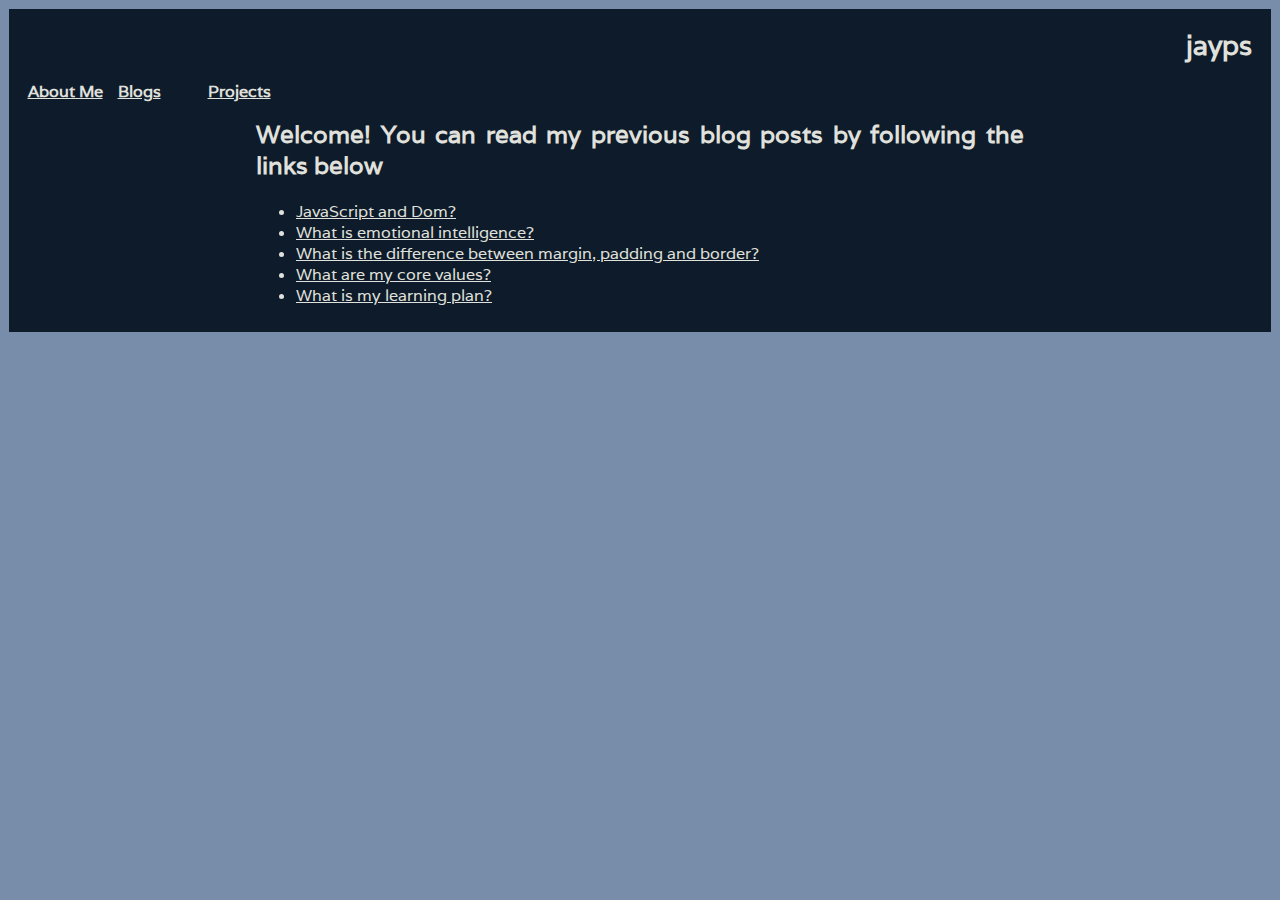
<file: blog/blogs.html>
<!DOCTYPE html>
<html>
  <link href="../styles/main.css" rel="stylesheet" type="text/css">
  
  <head>
    <link rel="preconnect" href="https://fonts.googleapis.com">
    <link rel="preconnect" href="https://fonts.gstatic.com" crossorigin>
    <link href="https://fonts.googleapis.com/css2?family=Varela&display=swap" rel="stylesheet">
  
    <meta name="viewport" content="width=device-width, initial-scale=1.0">

    <title class="varela-font">Blogs Page</title>
  </head>

  <body>
    <div class="navigation">
      <div class="logo">
        jayps
      </div>
  
      <div id="top-links" class="top-container"><!--class="top-container navigation">-->
        <a href="../index.html">About Me</a>
        <a href="blogs.html">Blogs</a>
        <a href="#">Projects</a>
      </div>
       
    </div>

    <div class="center-body">

      <h2> Welcome! You can read my previous blog posts by following the links below</h2> 

      <ul>
        <li><a href="javascript-dom.html">JavaScript and Dom?</a></li>
        <li><a href="emotional-intelligence.html">What is emotional intelligence?</a></li>
        <li><a href="html-css.html">What is the difference between margin, padding and border?</a></li>
        <li><a href="identity-values.html">What are my core values?</a></li>
        <li><a href="learning-plan.html">What is my learning plan?</a></li>
      </ul>
      
     </div>

  </body>


</html>
</file>
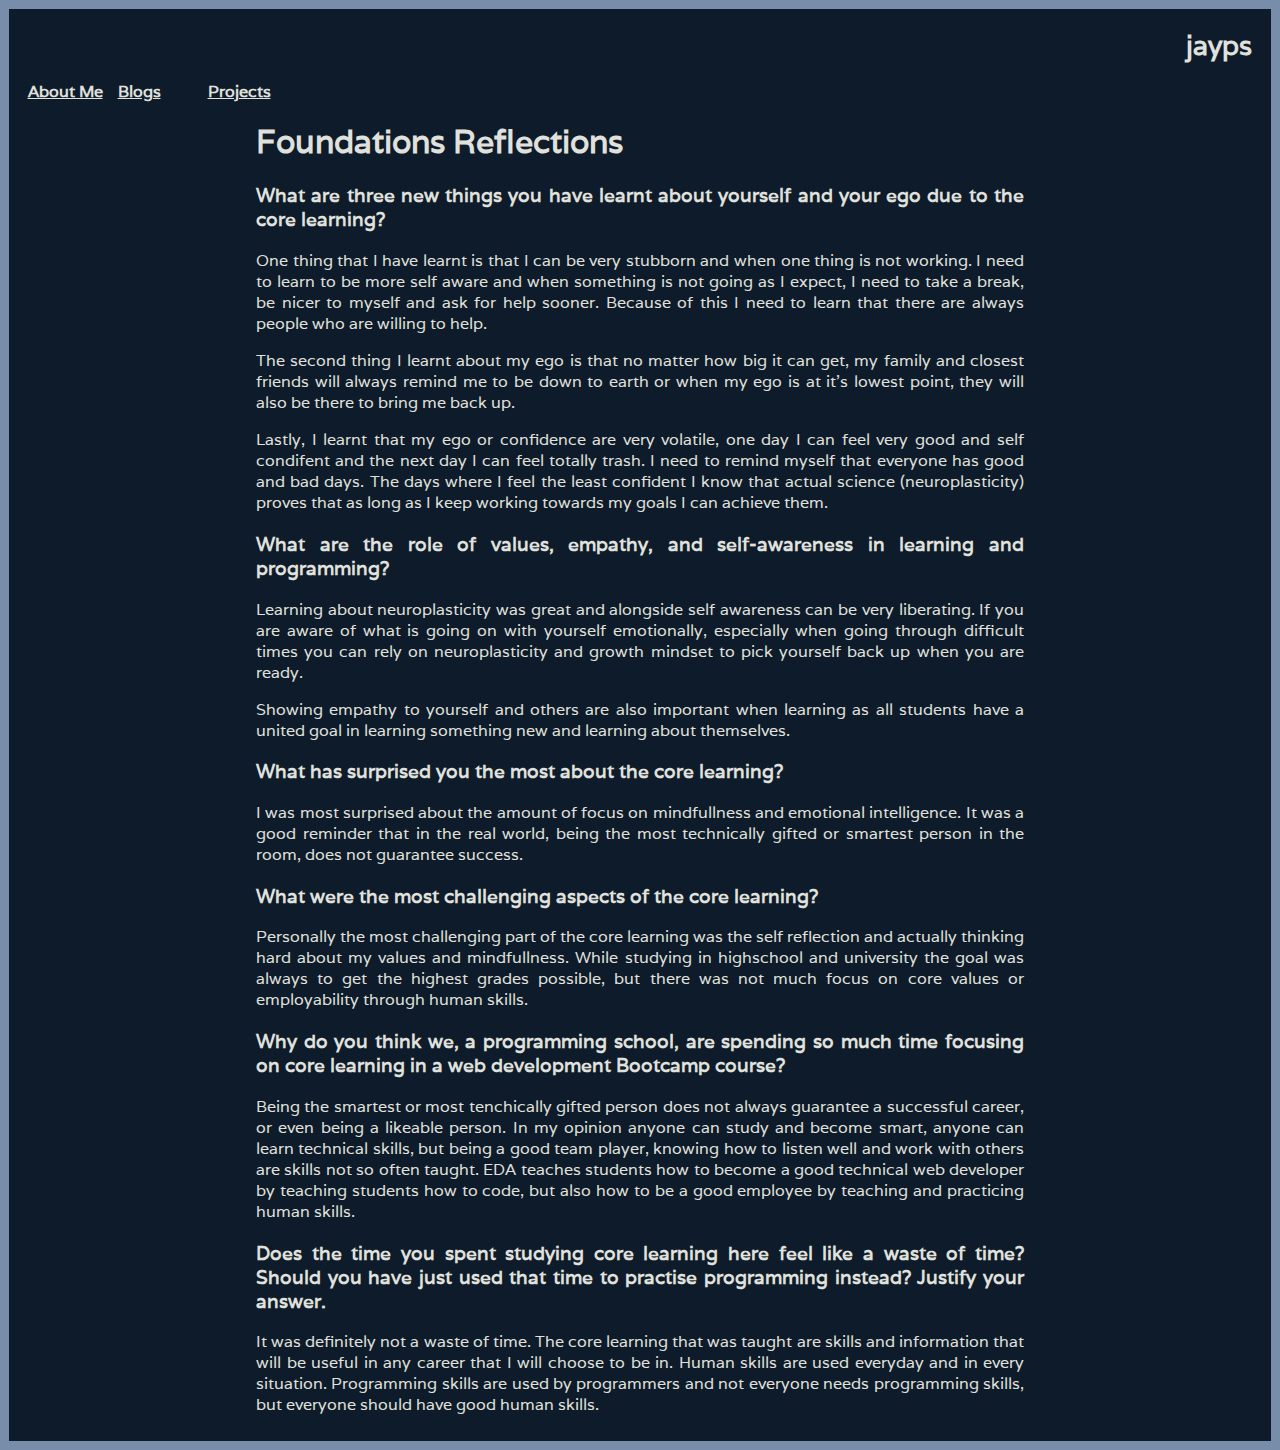
<file: blog/foundations-reflections.html>
<!DOCTYPE html>
<html lang="en">
  <link href="../styles/main.css" rel="stylesheet" type="text/css">
    <head>
        <meta charset="UTF-8">
        <meta name="viewport" content="width=device-width, initial-scale=1.0">
        <meta http-equiv="X-UA-Compatible" content="ie=edge">
        <!-- <link href="your-stylesheet-link-here.css" rel="stylesheet" type="text/css"> -->
        <title>Foundations Reflections</title>

        <link rel="preconnect" href="https://fonts.googleapis.com">
        <link rel="preconnect" href="https://fonts.gstatic.com" crossorigin>
        <link href="https://fonts.googleapis.com/css2?family=Varela&display=swap" rel="stylesheet">
      
        <meta name="viewport" content="width=device-width, initial-scale=1.0">

    </head>
    <body>
      <div class="navigation">
        <div class="logo">
          jayps
        </div>
    
        <div id="top-links" class="top-container"><!--class="top-container navigation">-->
          <a href="../index.html">About Me</a>
          <a href="blogs.html">Blogs</a>
          <a href="#">Projects</a>
        </div>

      </div>

      <div class="center-body">
        <div>
          <h1>Foundations Reflections</h1>
        </div>

        <div>
          <h3>What are three new things you have learnt about yourself and your ego due to the core learning?</h3>
          <p>
            One thing that I have learnt is that I can be very stubborn and when one thing is not working. I need to learn to be more self aware and when something is not going as I expect,
            I need to take a break, be nicer to myself and ask for help sooner. Because of this I need to learn that there are always people who are willing to help.
          </p>

          <p>
            The second thing I learnt about my ego is that no matter how big it can get, my family and closest friends will always remind me to be down to earth or when my ego is at it's lowest point,
            they will also be there to bring me back up.
          </p>
            Lastly, I learnt that my ego or confidence are very volatile, one day I can feel very good and self condifent and the next day I can feel totally trash. I need to remind myself that everyone has
            good and bad days. The days where I feel the least confident I know that actual science (neuroplasticity) proves that as long as I keep working towards my goals I can achieve them.
          <p>
             
          </p>
        </div>

        <div>
          <h3>What are the role of values, empathy, and self-awareness in learning and programming?</h3>
          <p>
            Learning about neuroplasticity was great and alongside self awareness can be very liberating. If you are aware of what is going on with yourself emotionally, especially when going through difficult times
             you can rely on neuroplasticity and growth mindset to pick yourself back up when you are ready. 
          </p>
          <p>
            Showing empathy to yourself and others are also important when learning as all students have a united goal
             in learning something new and learning about themselves.
          </p>
        </div>

        <div>
          <h3>What has surprised you the most about the core learning?</h3>
          <p>
            I was most surprised about the amount of focus on mindfullness and emotional intelligence. It was a good reminder that in the real world, being the most technically gifted or smartest
            person in the room, does not guarantee success.
          </p>
        </div>

        <div>
          <h3>What were the most challenging aspects of the core learning?</h3>
          <p>
            Personally the most challenging part of the core learning was the self reflection and actually thinking hard about my values and mindfullness.
            While studying in highschool and university the goal was always to get the highest grades possible, but there was not much focus on core values or employability through human skills.
          </p>
        </div>

        <div>
          <h3>Why do you think we, a programming school, are spending so much time focusing on core learning in a web development Bootcamp course?</h3>
          <p>
            Being the smartest or most tenchically gifted person does not always guarantee a successful career, or even being a likeable person. 
            In my opinion anyone can study and become smart, anyone can learn technical skills, but being a good team player, knowing how to listen well and work with others are skills not so often taught. 
            EDA teaches students how to become a good technical web developer by teaching students how to code, but also how to be a good employee by teaching and practicing human skills.
          </p>
        </div>

        <div>
          <h3>Does the time you spent studying core learning here feel like a waste of time? Should you have just used that time to practise programming instead? Justify your answer.</h3>
          <p>
            It was definitely not a waste of time. The core learning that was taught are skills and information that will be useful in any career that I will choose to be in. Human skills are used everyday 
            and in every situation. Programming skills are used by programmers and not everyone needs programming skills, but everyone should have good human skills.
          </p>
        </div>

      </div>
        
    </body>
</html>
</file>
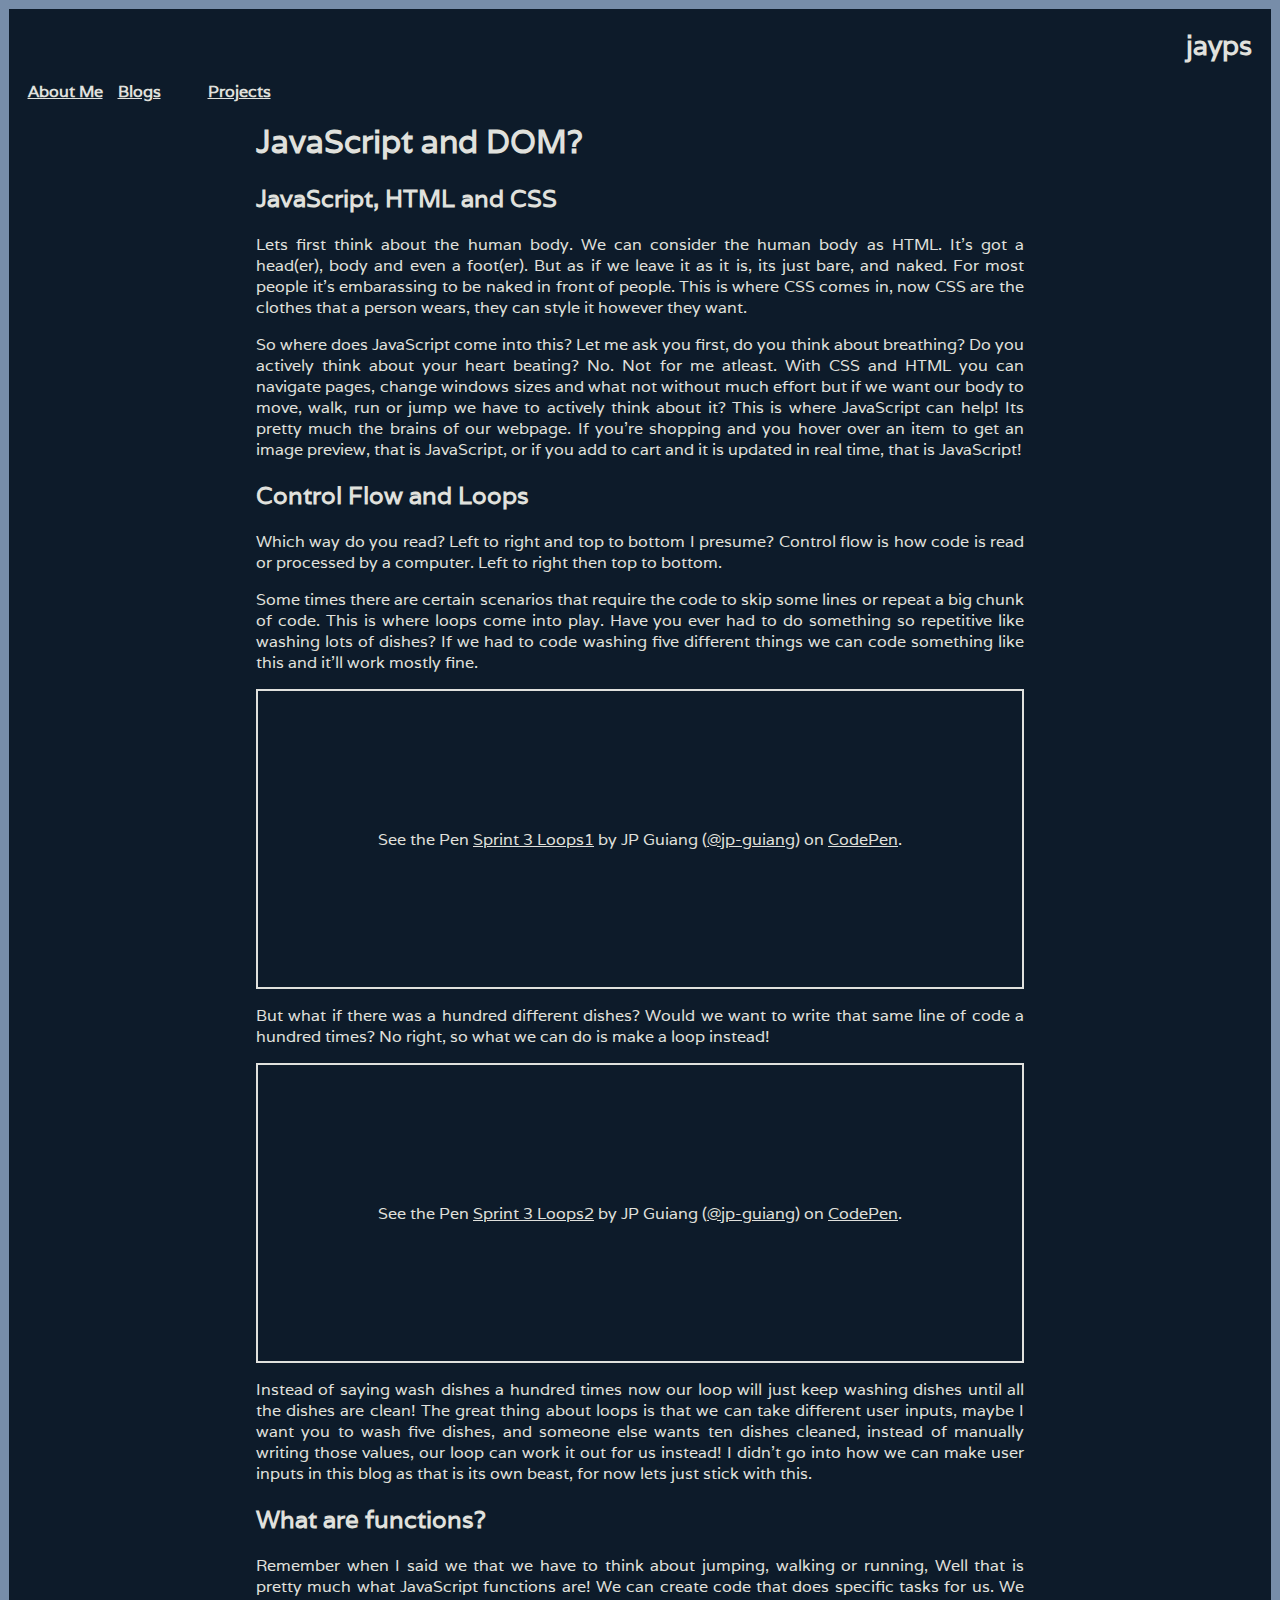
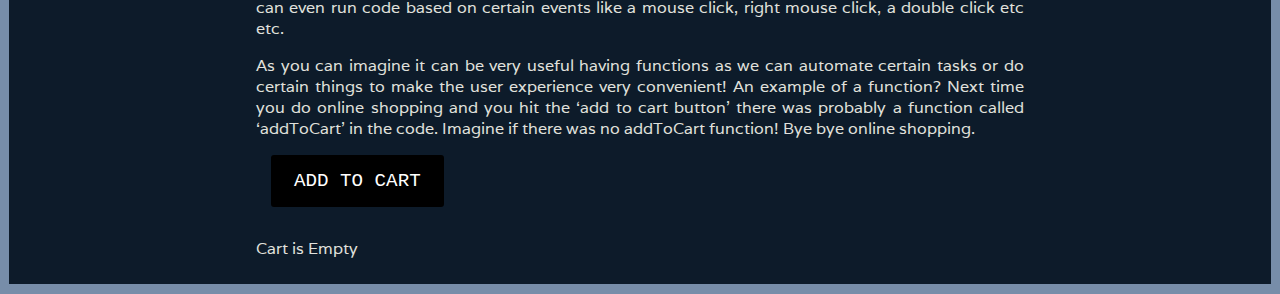
<file: blog/javascript-dom.html>
<!DOCTYPE html>
<html lang="en">
  <link href="../styles/main.css" rel="stylesheet" type="text/css">
    <head>
        <meta charset="UTF-8">
        <meta name="viewport" content="width=device-width, initial-scale=1.0">
        <meta http-equiv="X-UA-Compatible" content="ie=edge">
        <title>JavaScript and the DOM</title>

        <link rel="preconnect" href="https://fonts.googleapis.com">
        <link rel="preconnect" href="https://fonts.gstatic.com" crossorigin>
        <link href="https://fonts.googleapis.com/css2?family=Varela&display=swap" rel="stylesheet">
      
        <meta name="viewport" content="width=device-width, initial-scale=1.0">

    </head>
    <body>
      <div class="navigation">
        <div class="logo">
          jayps
        </div>
    
        <div id="top-links" class="top-container"><!--class="top-container navigation">-->
          <a href="../index.html">About Me</a>
          <a href="blogs.html">Blogs</a>
          <a href="#">Projects</a>
        </div>

      </div>

      <div class="center-body">
        <h1>JavaScript and DOM?</h1>

        <div>
          <h2>JavaScript, HTML and CSS</h2>
          <p>Lets first think about the human body. We can consider the human body as HTML. It’s got a head(er), body and even a foot(er). But as if we leave it as it is, its just bare, and naked. 
            For most people it's embarassing to be naked in front of people. This is where CSS comes in, now CSS are the clothes that a person wears, they can style it however they want.
          </p>

          <p>So where does JavaScript come into this? Let me ask you first, do you think about breathing? Do you actively think about your heart beating? 
            No. Not for me atleast. With CSS and HTML you can navigate pages, change windows sizes and what not without much effort but if we want our body to move, walk, run or jump we have to actively think about it? 
            This is where JavaScript can help! Its pretty much the brains of our webpage. If you’re shopping and you hover over an item to get an image preview, that is JavaScript, or if you add to cart and it is updated in real time, that is JavaScript!
          </p>
        </div>

        <div>
          <h2>Control Flow and Loops</h2>
          <p>Which way do you read? Left to right and top to bottom I presume? Control flow is how code is read or processed by a computer. Left to right then top to bottom.</p>
          <p>Some times there are certain scenarios that require the code to skip some lines or repeat a big chunk of code. This is where loops come into play. Have you ever had to do something so repetitive like washing lots of dishes? If we had to code washing five different things we can code something like this and it’ll work mostly fine.</p>
          <p class="codepen" data-height="300" data-default-tab="js" data-slug-hash="xxWVOjq" data-user="jp-guiang" style="height: 300px; box-sizing: border-box; display: flex; align-items: center; justify-content: center; border: 2px solid; margin: 1em 0; padding: 1em;">
            <span>See the Pen <a href="https://codepen.io/jp-guiang/pen/xxWVOjq">
            Sprint 3 Loops1</a> by JP Guiang (<a href="https://codepen.io/jp-guiang">@jp-guiang</a>)
            on <a href="https://codepen.io">CodePen</a>.</span>
          </p>
          <script async src="https://cpwebassets.codepen.io/assets/embed/ei.js"></script>
          <p>But what if there was a hundred different dishes? Would we want to write that same line of code a hundred times? No right, so what we can do is make a loop instead!</p>
          <p class="codepen" data-height="300" data-default-tab="js" data-slug-hash="rNdeLre" data-user="jp-guiang" style="height: 300px; box-sizing: border-box; display: flex; align-items: center; justify-content: center; border: 2px solid; margin: 1em 0; padding: 1em;">
            <span>See the Pen <a href="https://codepen.io/jp-guiang/pen/rNdeLre">
            Sprint 3 Loops2</a> by JP Guiang (<a href="https://codepen.io/jp-guiang">@jp-guiang</a>)
            on <a href="https://codepen.io">CodePen</a>.</span>
          </p>
          <script async src="https://cpwebassets.codepen.io/assets/embed/ei.js"></script>
          <p>Instead of saying wash dishes a hundred times now our loop will just keep washing dishes until all the dishes are clean! The great thing about loops is that we can take different user inputs, maybe I want you to wash five dishes, and someone else wants ten dishes cleaned, instead of manually writing those values, our loop can work it out for us instead! I didn’t go into how we can make user inputs in this blog as that is its own beast, for now lets just stick with this.</p>
        </div>
        
        <div>
          <h2>What are functions?</h2>
          <p>Remember when I said we that we have to think about jumping, walking or running, Well that is pretty much what JavaScript functions are! 
            We can create code that does specific tasks for us. We can even run code based on certain events like a mouse click, right mouse click, a double click etc etc.
          </p>
          <p>As you can imagine it can be very useful having functions as we can automate certain tasks or do certain things to make the user experience very convenient! 
            An example of a function? Next time you do online shopping and you hit the ‘add to cart button’ there was probably a function called ‘addToCart’ in the code. 
            Imagine if there was no addToCart function! Bye bye online shopping.
          </p>
          <button class="button"id="addToCart">ADD TO CART</button>
          <p id="cart">Cart is Empty</p>
          <script src ="javascript-blog.js"></script>
        </div>

      </div>
        
    </body>
</html>
</file>
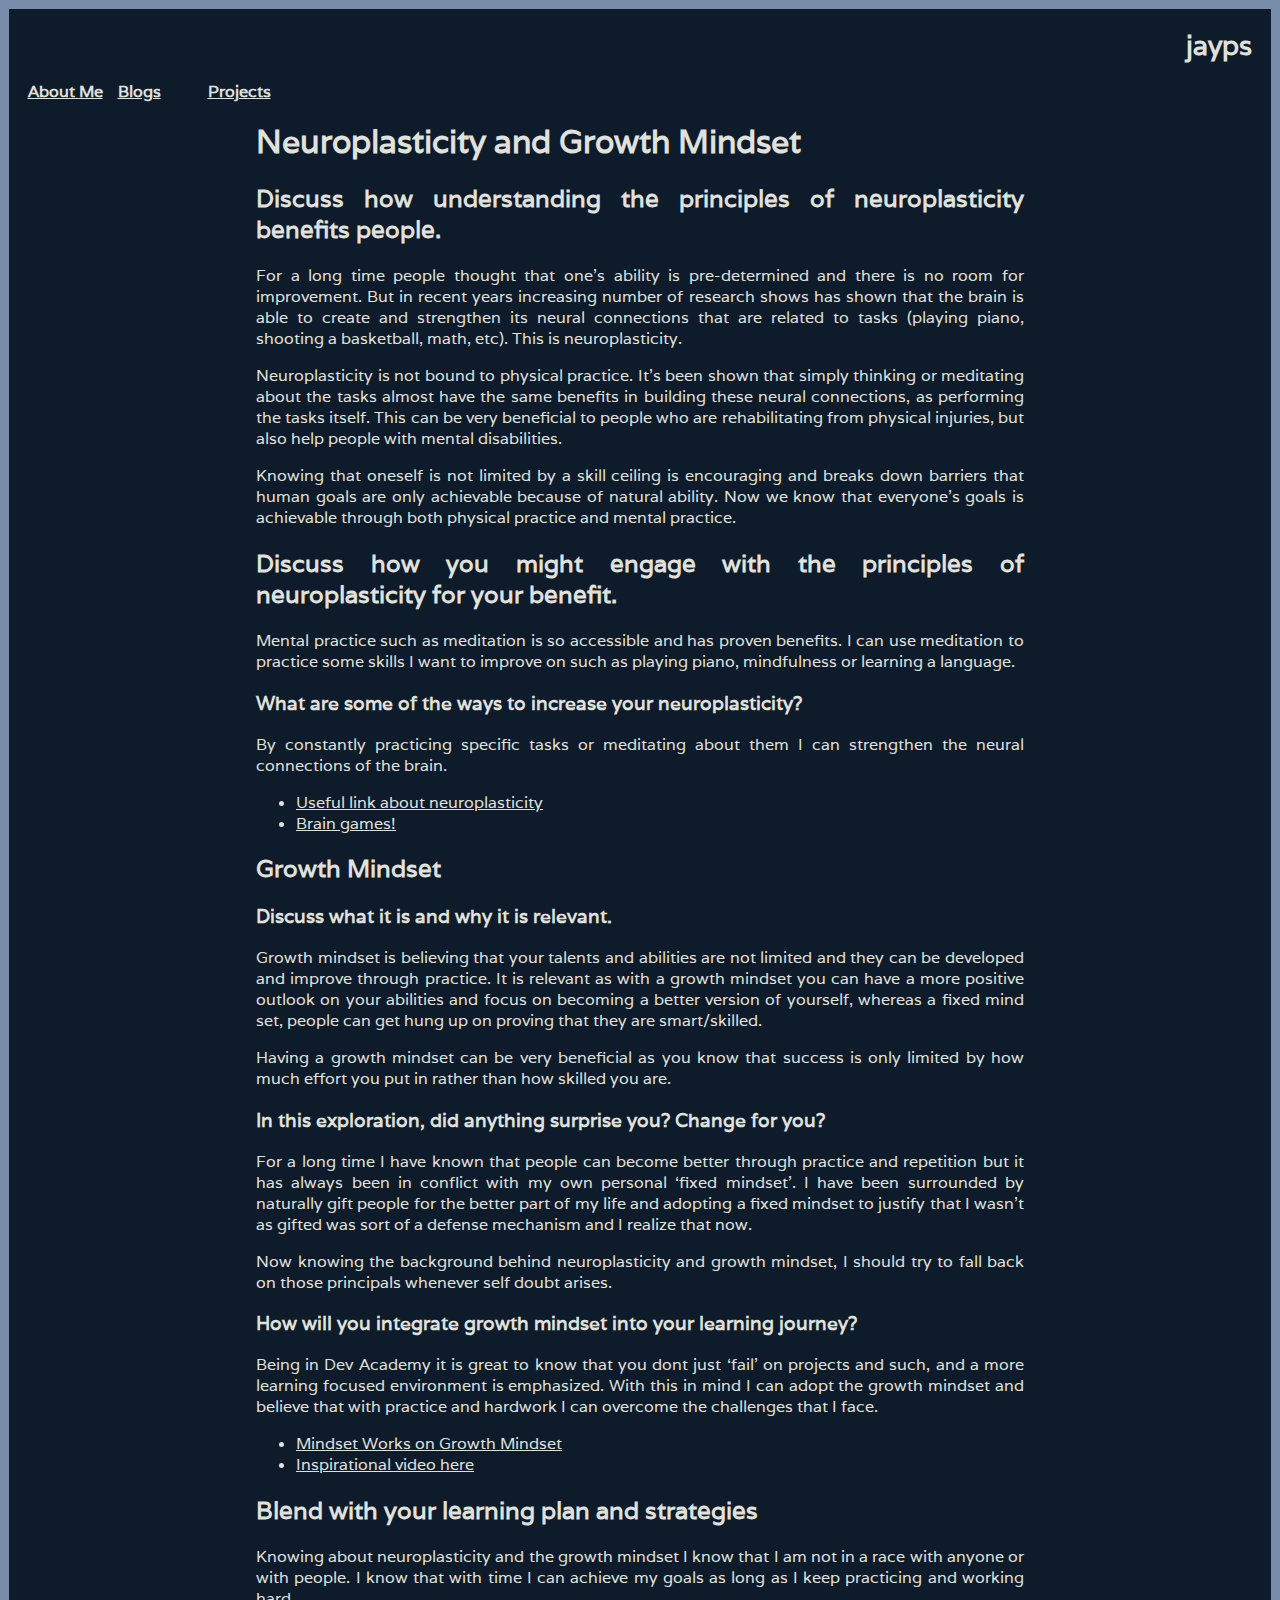
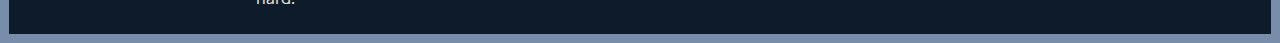
<file: blog/neuroplasticity.html>
<!DOCTYPE html>
<html lang="en">
  <link href="../styles/main.css" rel="stylesheet" type="text/css">
    <head>
        <meta charset="UTF-8">
        <meta name="viewport" content="width=device-width, initial-scale=1.0">
        <meta http-equiv="X-UA-Compatible" content="ie=edge">
        <!-- <link href="your-stylesheet-link-here.css" rel="stylesheet" type="text/css"> -->
        <title>Neuroplasticity and Growth Mindset</title>

        <link rel="preconnect" href="https://fonts.googleapis.com">
        <link rel="preconnect" href="https://fonts.gstatic.com" crossorigin>
        <link href="https://fonts.googleapis.com/css2?family=Varela&display=swap" rel="stylesheet">
      
        <meta name="viewport" content="width=device-width, initial-scale=1.0">

    </head>
    <body>
      <div class="navigation">
        <div class="logo">
          jayps
        </div>
    
        <div id="top-links" class="top-container"><!--class="top-container navigation">-->
          <a href="../index.html">About Me</a>
          <a href="blogs.html">Blogs</a>
          <a href="#">Projects</a>
        </div>

      </div>

      <div class="center-body">
        <h1>Neuroplasticity and Growth Mindset</h1>
        
        <div>
          <h2>Discuss how understanding the principles of neuroplasticity benefits people.</h2>

          <p>
          For a long time people thought that one’s ability is pre-determined and there is no room for improvement. But in recent years increasing number of research shows has shown that the brain is able to create and strengthen its neural connections that are related to tasks (playing piano, shooting a basketball, math, etc). This is neuroplasticity.
          </p>
          <p>
            Neuroplasticity is not bound to physical practice. It’s been shown that simply thinking or meditating about the tasks almost have the same benefits in building these neural connections, as performing the tasks itself. This can be very beneficial to people who are rehabilitating from physical injuries, but also help people with mental disabilities.

          </p>
          <p>
            Knowing that oneself is not limited by a skill ceiling is encouraging and breaks down barriers that human goals are only achievable because of natural ability. Now we know that everyone’s goals is achievable through both physical practice and mental practice.
          </p>

        </div>

        <div>
          <h2>Discuss how you might engage with the principles of neuroplasticity for your benefit.</h2>
          <p>
            Mental practice such as meditation is so accessible and has proven benefits. I can use meditation to practice some skills I want to improve on such as playing piano, mindfulness or learning a language.

          </p>
          <h3>What are some of the ways to increase your neuroplasticity?</h3>
          <p>By constantly practicing specific tasks or meditating about them I can strengthen the neural connections of the brain. 
          </p>
          
          <ul>
            <li><a href="https://accelerate.uofuhealth.utah.edu/resilience/neuroplasticity-how-to-use-your-brain-s-malleability-to-improve-your-well-being#:~:text=Commit%20yourself%20to%20engaging%20in,regularly%20and%20connect%20with%20others.&text=Try%20brain%20aerobics%3A,brush%20your%20teeth%20or%20write">Useful link about neuroplasticity</a></li>
            <li><a href="https://www.lumosity.com/en/">Brain games!</a></li>
          </ul>
            
            
        </div>
        
        <div>
          <h2>Growth Mindset</h2>
          <div>
            
            <h3>Discuss what it is and why it is relevant.</h3>
            <p>
              Growth mindset is believing that your talents and abilities are not limited and they can be developed and improve through practice. It is relevant as with a growth mindset you can have a more positive outlook on your abilities and focus on becoming a better version of yourself, whereas a fixed mind set, people can get hung up on proving that they are smart/skilled.

            </p>
            <p>
              Having a growth mindset can be very beneficial as you know that success is only limited by how much effort you put in rather than how skilled you are.
            </p>

          </div>

          <div>
            <h3>In this exploration, did anything surprise you? Change for you?</h3>
            <p>
              For a long time I have known that people can become better through practice and repetition but it has always been in conflict with my own personal ‘fixed mindset’. I have been surrounded by naturally gift people for the better part of my life and adopting a fixed mindset to justify that I wasn’t as gifted was sort of a defense mechanism  and I realize that now.
              
            </p>
            <p>
              Now knowing the background behind neuroplasticity and growth mindset, I should try to fall back on those principals whenever self doubt arises.

            </p>

          </div>
          <div>
            <h3>How will you integrate growth mindset into your learning journey?
            </h3>
            <p>
              Being in Dev Academy it is great to know that you dont just ‘fail’ on projects and such, and a more learning focused environment is emphasized. With this in mind I can adopt the growth mindset and believe that with practice and hardwork I can overcome the challenges that I face.
            </p>
          </div>

          <div>
            <ul>
              <li><a href="https://www.mindsetworks.com/science/">Mindset Works on Growth Mindset</a></li>
              <li><a href="https://www.youtube.com/watch?v=VSceuiPBpxY&ab_channel=Motiversity">Inspirational video here</a></li>
            </ul>
          </div>
        </div>

        <div>
          <h2>Blend with your learning plan and strategies</h2>
          <p>
            Knowing about neuroplasticity and the growth mindset I know that I am not in a race with anyone or with people. I know that with time I can achieve my goals as long as I keep practicing and working hard.
          </p>
        </div>
      </div>
        
    </body>
</html>
</file>
<file: styles/main.css>
html {
  /*background-color:#3d405B;*/ /*blue ish tone */
  background-color: #778DA9;/*#f2cc8f;*/
  color: #e0e1dd;
  font-family: 'Varela', sans-serif;
  padding: 0.01vmin 0.01vmin 0.01vmin 0.01vmin;
  /*font-size: 1vmin;*/
  text-align: justify;
}

body{
  background-color: #0d1b2a;
  border-color:#0d1b2a;
  border-width: 1vmin;
  border-style: solid;
  margin: 1vmin 1vmin 1vmin 1vmin;
  padding: 0.05vmin 0.05vmin 0.05vmin 0.05vmin;
}

.center-body{
  width:60vw;
  text-align:justify;
  margin: auto;
}

#top-links{
  font-weight: bold;
}

a{
  color: #e0e1dd;
}

.top-container{
  display: grid;
  height: 1vmin;
  align-content: space-evenly;
  grid-template-columns: 10vmin 10vmin 10vmin;
}

.navigation{
  position: sticky;
  height: 7vmin;
  top: 0;
  z-index: 100;
  background-color: #0d1b2a;
  border-color:#0d1b2a;
  margin: -1vmin -1vmin -1vmin -1vmin;
  padding: 2vmin 2vmin 2vmin 2vmin;
}

.logo{
  text-align: right;
  font-weight:bold;
  font-size: 3vmin;
  padding-bottom: 2vmin;
}

.column{
  float: left;
  width: 50%;
  height: 40vmin;
}



/* Clear floats after the columns */
.row{
  content: "";
  display: table;
  margin: auto;
  clear: both;
}
/*Make the image fit the column width with "contain"*/
.larger-image{
  max-width: 95%;
  max-height: 40vmin;
  width: auto;
  height: 40vmin;
  border-radius: 2.5vmin;
  object-fit: cover;
}

.italics {
    font-style:italic;
}

.button {
	font-family: 'Fira Code', monospace;
	font-size: 1.5vw;
	font-weight: 500;
	display: inline-block;
	outline: 0;
	cursor: pointer;
	border: 3px solid black;
	border-radius: 3px;
	color: white;
	background: black;
	padding: 12px 20px;
	text-align: center;
	transition-duration: .15s;
	transition-property: all;
	transition-timing-function: cubic-bezier(.4,0,.2,1);
	margin: 0px 15px 15px 15px;
}

#right-image{
  display: block;
  margin-left: auto;
  margin-right: auto;
  object-fit: cover;
}
@media (max-width: 320px) 
{
   html{
    font-size:30%;
   }
   .column{
    float: left;
    width: 100%;
    height: 30vmin;
  }
  
  /* Clear floats after the columns */
  .row{
    content: "";
    display: table;
    margin: auto;
    clear: both;
  }

  .larger-image{
    max-width: 100%;
    width: auto;
    height: 30vmin;
    border-radius: 5vmin;
    object-fit: contain;
  }
}

@media (min-width: 321px) 
{
   html{
    font-size:40%;
   }
}

@media (min-width: 540px) 
{
   html{
    font-size:50%;
   }
}

@media (min-width: 768px) 
{
   html{
    font-size:80%;
   }
}


@media (min-width: 1080px) 
{
   html{
    font-size:100%;
   }
}
</file>
